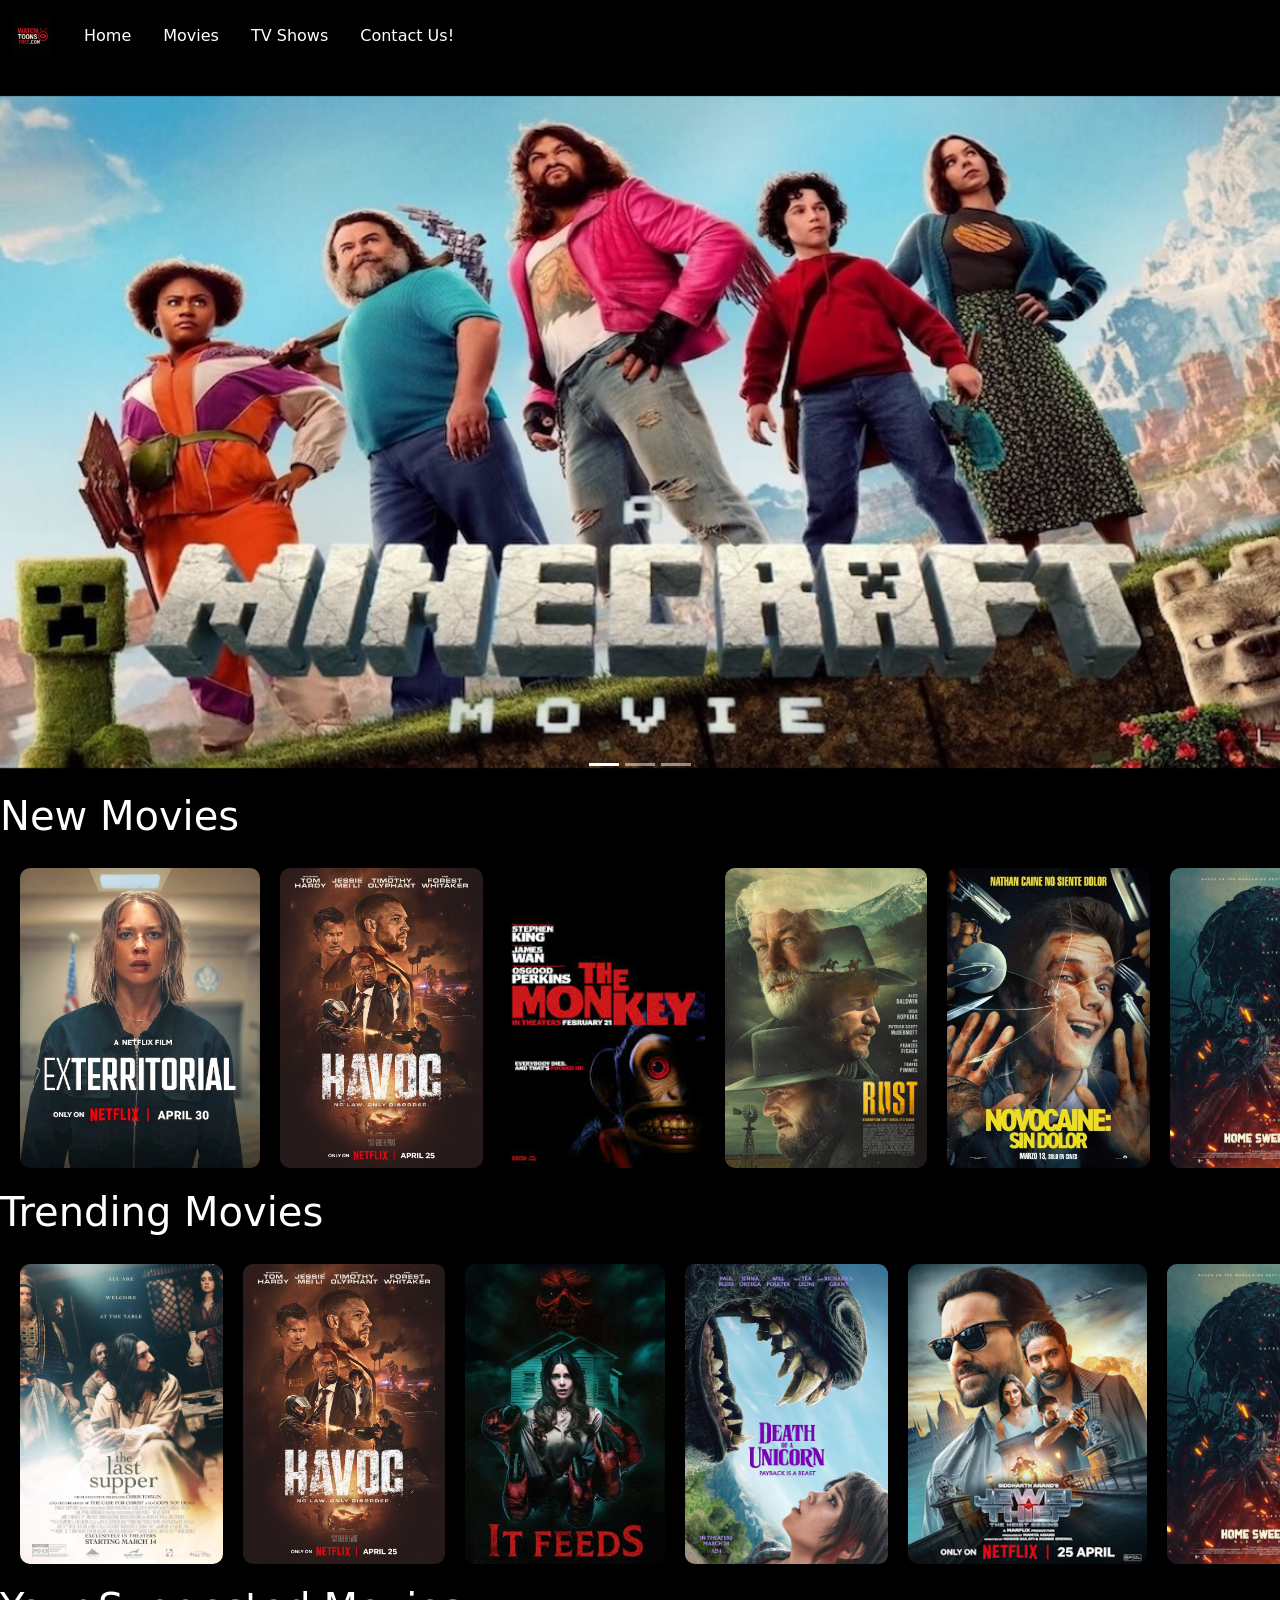
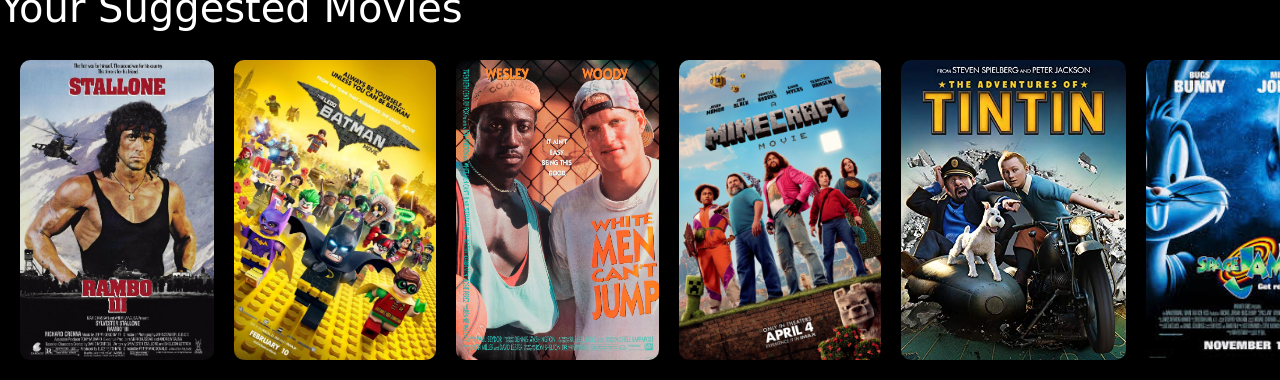
<file: index.html>
<html>
    <head>
        <link rel="stylesheet" type="text/css" href="index.css" />
        <meta name="viewport" content="width=device-width, initial-scale=1">
        <link href="https://cdn.jsdelivr.net/npm/bootstrap@5.3.3/dist/css/bootstrap.min.css" rel="stylesheet">
        <script src="https://cdn.jsdelivr.net/npm/bootstrap@5.3.3/dist/js/bootstrap.bundle.min.js"></script>
        <link rel="icon" href="favicon.ico" type="image/x-icon" />
        <title>WatchToonsFree.com</title>


    </head>
    <body>

        <nav id="mynavbar" class="navbar navbar-expand-sm navbar-dark">
            <div class="container-fluid">
                <a class="navbar-brand" href="#">
            <img src="gpt.png" alt="Logo" style="height:40px;">
        </a>
                
                <button class="navbar-toggler" type="button" data-bs-toggle="collapse" data-bs-target="#collapsibleNavbar">
                    <span class="navbar-toggler-icon"></span>
                </button>
                <div class="collapse navbar-collapse" id="collapsibleNavbar">
                    <ul class="navbar-nav">
                        <li class="nav-item">
                            <div class="dropdown">
                                <a href="./main_page.html"><button class="dropbtn">Home</button>
                            </div></a>
                        </li>
                        <li class="nav-item">
                            <div class="dropdown">
                                <a href="./index.html"><button class="dropbtn">Movies</button></a>
                                <div class="dropdown-content">
                                    <a href="./index.html" >New Movies</a>
                                    <a href="./index.html">Trending Movies</a>
                                    <a href="./index.html">Your Suggested Movies</a>
                                    
                                    
                                    
                                    
                                </div>
                            </div>
                        </li>
                        <li class="nav-item">
                            <div class="dropdown">
                                <a href="./shows.html" ><button class="dropbtn">TV Shows</button></a>
                                <div class="dropdown-content">
                                    <a href="./shows.html">New Shows</a>
                                    <a href="./shows.html">Trending Shows</a>
                                    <a href="./shows.html">Your Suggested Shows</a>
                                    <a href="./Morty.html" >Rick and Morty</a>
                                </div>
                            </div>
                        </li>
                        <li class="nav-item">
                            <div class="dropdown">
                                <a href="./ContactPage.html"><button class="dropbtn">Contact Us!</button></a>
                            </div>
                        </li>  
                    </ul>       
      
                </div>
            </div>
        </nav>
        

        <div id="demo" class="carousel slide" data-bs-ride="carousel">

            <!-- Indicators/dots -->
            <div class="carousel-indicators">
                <button type="button" data-bs-target="#demo" data-bs-slide-to="0" class="active"></button>
                <button type="button" data-bs-target="#demo" data-bs-slide-to="1"></button>
                <button type="button" data-bs-target="#demo" data-bs-slide-to="2"></button>
            </div>

            <!-- The slideshow/carousel -->
            <div class="carousel-inner">
                <div class="carousel-item active">
                <img src="./mtitle-1170x720.jpg" alt="Minecraft" class="d-block w-100">
                </div>
                <div class="carousel-item">
                <img src="./p28990405_v_h8_ab.png" alt="Cleaner" class="d-block w-100">
                </div>
                <div class="carousel-item">
                <img src="./havoc-movie-review-tom-hardy.png" alt="Havoc" class="d-block w-100">
            </div>
            </div>

        </div>
        <h1 style="color:white;" >New Movies</h1>
        <div class="movie-row">
  <div class="movie-card">
    <img src="./Exterritorail.jpg" alt="Extraterestioal movie">
  </div>
  <div class="movie-card">
    <img src="./Havoc.jpg" alt="Havoc Movie">
  </div>
  <div class="movie-card">
    <img src="./Monkey.jpeg" alt="Monkey Movie">
  </div>
  <div class="movie-card">
    <img src="./Rust.jpg" alt="Rust Movie">
  </div>
  <div class="movie-card">
    <img src="./Novacaine.jpg" alt="Faithful Survival">
  </div>
  <div class="movie-card">
    <img src="./SweetHome.jpg" alt="Faithful Survival">
  </div>
  <div class="movie-card">
    <img src="./Gunslingers.jpg" alt="Faithful Survival">
  </div>
  
</div>

    <h1 style="color:white;">Trending Movies</h1>
            <div class="movie-row">
  <div class="movie-card">
    <img src="./LastSupper.jpg" alt="LastSupper movie">
  </div>
  <div class="movie-card">
    <img src="./Havoc.jpg" alt="Havoc Movie">
  </div>
  <div class="movie-card">
    <img src="./itFeeds.jpg" alt="itFeeds Movie">
  </div>
  <div class="movie-card">
    <img src="./Unicorn.jpg" alt="Unicorn Movie">
  </div>
  <div class="movie-card">
    <img src="./Jewel_Thief.png" alt="Jewel_Thief_–_The_Heist_Begins_poster Survival">
  </div>
  <div class="movie-card">
    <img src="./SweetHome.jpg" alt="SweetHome">
  </div>
  <div class="movie-card">
    <img src="./MobCops.jpg" alt="MobCops">
  </div>
  
</div>
        <h1 style="color:white;">Your Suggested Movies</h1>
            <div class="movie-row">
  <div class="movie-card">
    <img src="./Rambo.jpg" alt="Rambo movie">
  </div>
  <div class="movie-card">
    <img src="./Lego Batman.jpg" alt="Lego Batman Movie">
  </div>
  <div class="movie-card">
    <img src="./CantJUmp.jpg" alt="CantJUmp Movie">
  </div>
  <div class="movie-card">
    <img src="./A_Minecraft_Movie_poster.jpg" alt="A_Minecraft_Movie_poster Movie">
  </div>
  <div class="movie-card">
    <img src="./Tintin.jpg" alt="Tintin">
  </div>
  <div class="movie-card">
    <img src="./SpaceJam.jpeg" alt="SpaceJam">
  </div>
  <div class="movie-card">
    <img src="./Predator.jpg" alt="Predator">
  </div>
  <div class="movie-card">
    <img src="./Simpsons.jpg" alt="Simpsons">
  </div>
  
</div>

    </body>
</html>
</file>
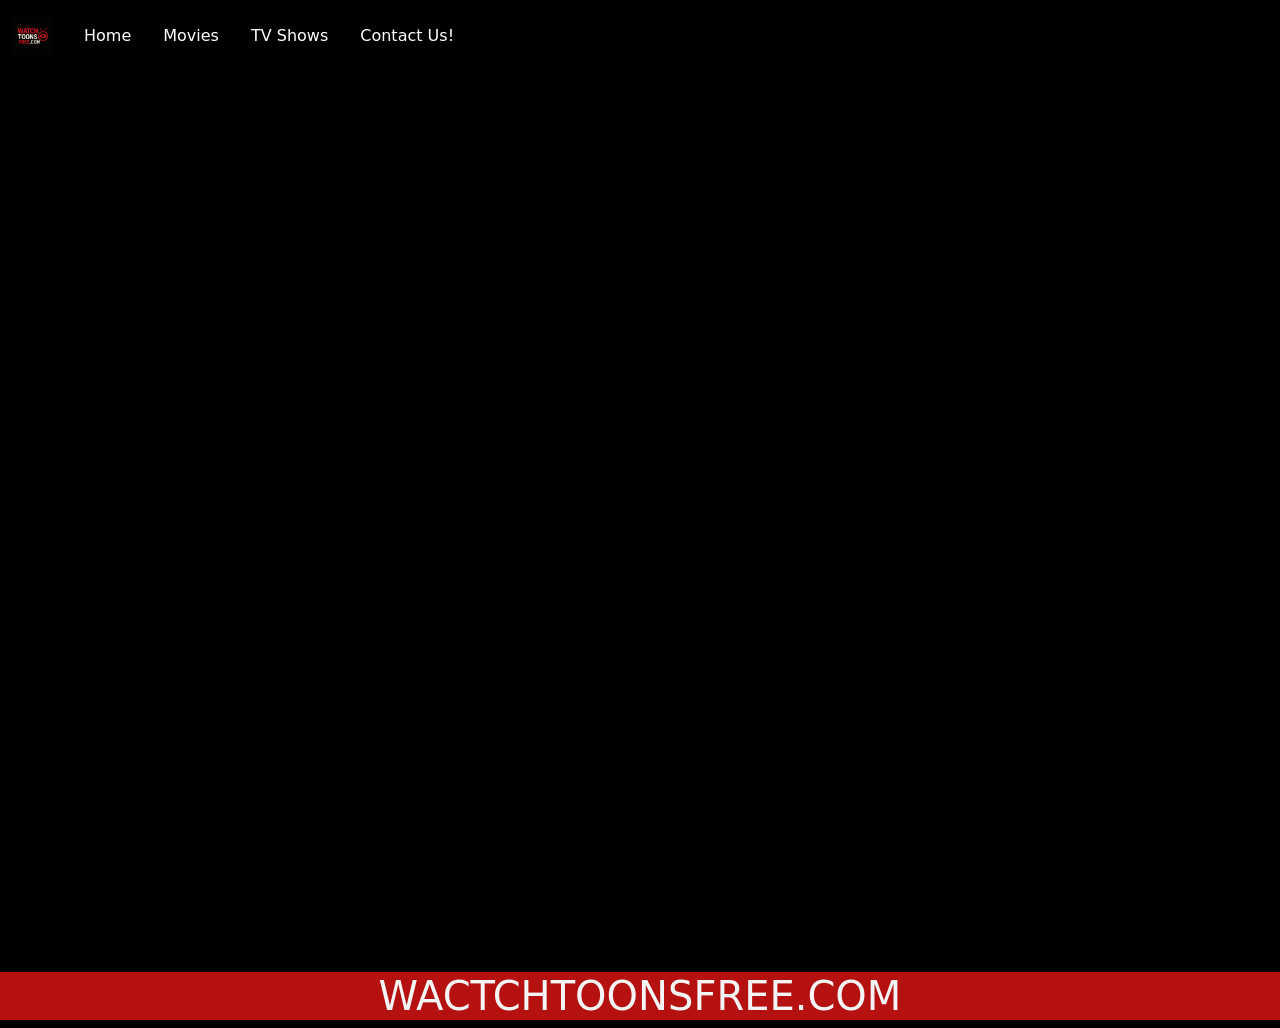
<file: ContactPage.html>
<html>
    <head>
        <link rel="stylesheet" type="text/css" href="index.css" />
        <meta name="viewport" content="width=device-width, initial-scale=1">
        <link href="https://cdn.jsdelivr.net/npm/bootstrap@5.3.3/dist/css/bootstrap.min.css" rel="stylesheet">
        <script src="https://cdn.jsdelivr.net/npm/bootstrap@5.3.3/dist/js/bootstrap.bundle.min.js"></script>


    </head>
    <body>

        <nav id="mynavbar" class="navbar navbar-expand-sm navbar-dark">
            <div class="container-fluid">
                <a class="navbar-brand" href="#">
            <img src="gpt.png" alt="Logo" style="height:40px;">
        </a>
                
                <button class="navbar-toggler" type="button" data-bs-toggle="collapse" data-bs-target="#collapsibleNavbar">
                    <span class="navbar-toggler-icon"></span>
                </button>
                <div class="collapse navbar-collapse" id="collapsibleNavbar">
                    <ul class="navbar-nav">
                        <li class="nav-item">
                            <div class="dropdown">
                                <a href="./main_page.html"><button class="dropbtn">Home</button>
                            </div></a>
                        </li>
                        <li class="nav-item">
                            <div class="dropdown">
                                <a href="./index.html" ><button class="dropbtn">Movies</button></a>
                                <div class="dropdown-content">
                                    <a href="./index.html" >New Movies</a>
                                    <a href="./index.html">Trending Movies</a>
                                    <a href="./index.html">Your Suggested Movies</a>
                                    
                                    
                                    
                                    
                                </div>
                            </div>
                        </li>
                        <li class="nav-item">
                            <div class="dropdown">
                                <a href="./shows.html" ><button class="dropbtn">TV Shows</button></a>
                                <div class="dropdown-content">
                                    <a href="./shows.html">New Shows</a>
                                    <a href="./shows.html">Trending Shows</a>
                                    <a href="./shows.html">Your Suggested Shows</a>
                                    <a href="./Morty.html" >Rick and Morty</a>
                                </div>
                            </div>
                        </li>
                        <li class="nav-item">
                            <div class="dropdown">
                                <a href="./ContactPage.html"><button class="dropbtn">Contact Us!</button></a>
                            </div>
                        </li>  
                    </ul>       
      
                </div>
            </div>
        </nav>
        <div class="iframe-container" >
        <iframe src="https://docs.google.com/forms/d/e/1FAIpQLScA268-BjRWYd4LoO5eAAGQLatf8vy5Pntj8hpnQleGx4SYBA/viewform?embedded=true" width="640" height="689" frameborder="0" marginheight="0" marginwidth="0">Loading…</iframe>
        </div>

      <footer> 
        <h1>WACTCHTOONSFREE.COM</h1>
      </footer>

    </body>
</html>
</file>
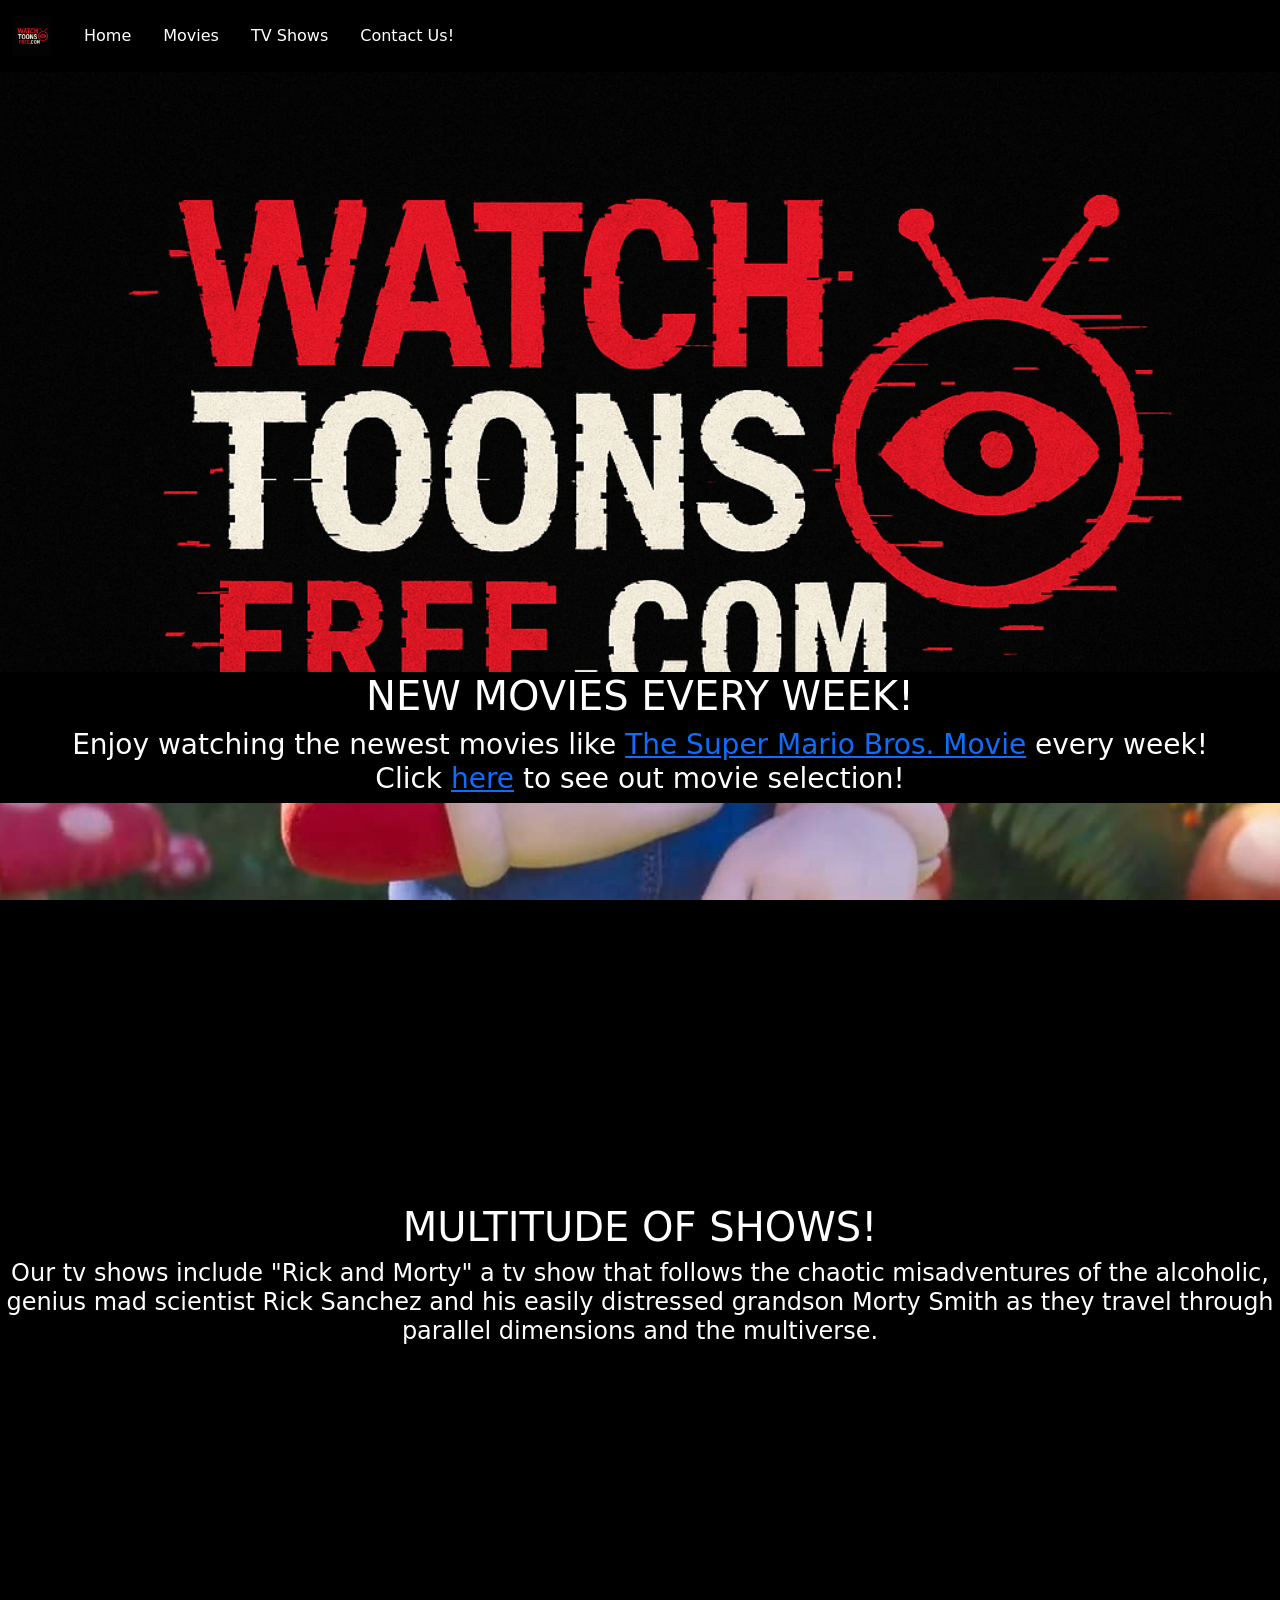
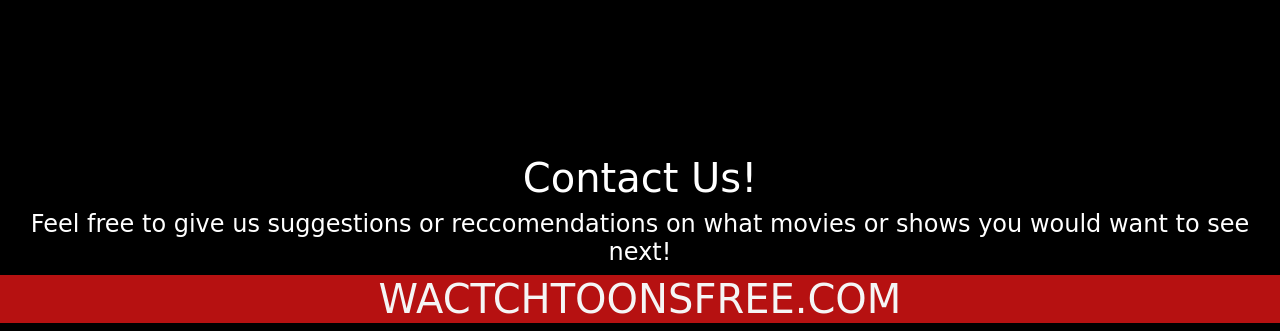
<file: main_page.html>
<html>
    <head>
        <link rel="stylesheet" type="text/css" href="index.css" />
        <meta name="viewport" content="width=device-width, initial-scale=1">
        <link href="https://cdn.jsdelivr.net/npm/bootstrap@5.3.3/dist/css/bootstrap.min.css" rel="stylesheet">
        <script src="https://cdn.jsdelivr.net/npm/bootstrap@5.3.3/dist/js/bootstrap.bundle.min.js"></script>


    </head>
    <body>

        <nav id="mynavbar" class="navbar navbar-expand-sm navbar-dark">
            <div class="container-fluid">
                <a class="navbar-brand" href="#">
            <img src="gpt.png" alt="Logo" style="height:40px;">
        </a>
                
                <button class="navbar-toggler" type="button" data-bs-toggle="collapse" data-bs-target="#collapsibleNavbar">
                    <span class="navbar-toggler-icon"></span>
                </button>
                <div class="collapse navbar-collapse" id="collapsibleNavbar">
                    <ul class="navbar-nav">
                        <li class="nav-item">
                            <div class="dropdown">
                                <a href="./main_page.html"><button class="dropbtn">Home</button>
                            </div></a>
                        </li>
                        <li class="nav-item">
                            <div class="dropdown">
                                <a href="./index.html" ><button class="dropbtn">Movies</button></a>
                                <div class="dropdown-content">
                                    <a href="./index.html" >New Movies</a>
                                    <a href="./index.html">Trending Movies</a>
                                    <a href="./index.html">Your Suggested Movies</a>
                                    
                                    
                                    
                                    
                                </div>
                            </div>
                        </li>
                        <li class="nav-item">
                            <div class="dropdown">
                                <a href="./shows.html" ><button class="dropbtn">TV Shows</button></a>
                                <div class="dropdown-content">
                                    <a href="./shows.html">New Shows</a>
                                    <a href="./shows.html">Trending Shows</a>
                                    <a href="./shows.html">Your Suggested Shows</a>
                                    <a href="./Morty.html" >Rick and Morty</a>
                                </div>
                            </div>
                        </li>
                        <li class="nav-item">
                            <div class="dropdown">
                                <a href="./ContactPage.html"><button class="dropbtn">Contact Us!</button></a>
                            </div>
                        </li>  
                    </ul>       
      
                </div>
            </div>
        </nav>
        
        <header class="parallax_image">
        
        </header>
 
      <section id="about"> 
        <h1>NEW MOVIES EVERY WEEK! </h1></h1>
        <h3>Enjoy watching the newest movies like <a href="">The Super Mario Bros. Movie</a> every week!<br>Click <a href="./index.html" >here</a> to see out movie selection!</h3>
      </section>
  
      <div id="bgstrip1" class="parallax_image"></div>
      <section id="services"> 
            <h1>MULTITUDE OF SHOWS!</h1>
            <h4>Our tv shows include "Rick and Morty" a tv show that follows the chaotic misadventures of the alcoholic, genius mad scientist Rick Sanchez and his easily distressed grandson Morty Smith as they travel through parallel dimensions and the multiverse.</h4>
      </section>

        <div id="bgstrip2" class="parallax_image"> </div>
      <section id="rates">
            <h1>Contact Us!<br></h1>
            <h4> Feel free to give us suggestions or reccomendations on what movies or shows you would want to see next!</h4>
        </section>
      <footer> 
        <h1>WACTCHTOONSFREE.COM</h1>
      </footer>

    </body>
</html>
</file>
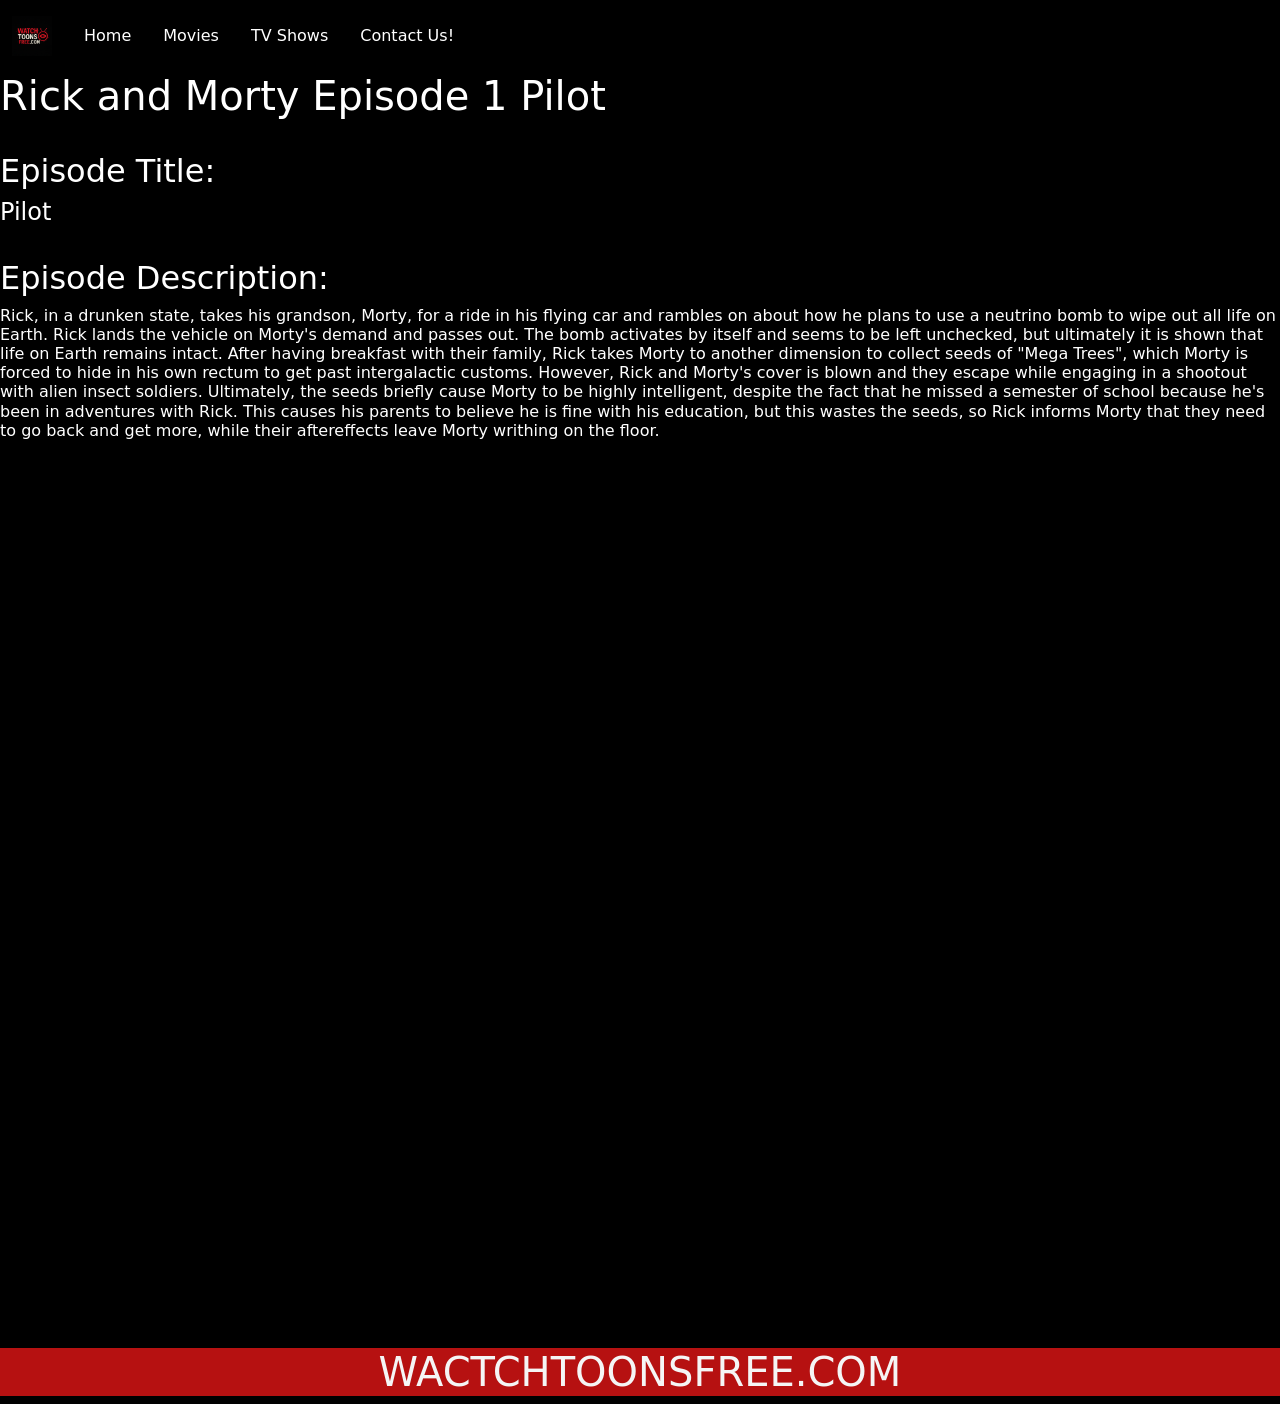
<file: Morty.html>
<html>
    <head>
        <link rel="stylesheet" type="text/css" href="index.css" />
        <meta name="viewport" content="width=device-width, initial-scale=1">
        <link href="https://cdn.jsdelivr.net/npm/bootstrap@5.3.3/dist/css/bootstrap.min.css" rel="stylesheet">
        <script src="https://cdn.jsdelivr.net/npm/bootstrap@5.3.3/dist/js/bootstrap.bundle.min.js"></script>


    </head>
    <body>

        <nav id="mynavbar" class="navbar navbar-expand-sm navbar-dark">
            <div class="container-fluid">
                <a class="navbar-brand" href="#">
            <img src="gpt.png" alt="Logo" style="height:40px;">
        </a>
                
                <button class="navbar-toggler" type="button" data-bs-toggle="collapse" data-bs-target="#collapsibleNavbar">
                    <span class="navbar-toggler-icon"></span>
                </button>
                <div class="collapse navbar-collapse" id="collapsibleNavbar">
                    <ul class="navbar-nav">
                        <li class="nav-item">
                            <div class="dropdown">
                                <a href="./main_page.html"><button class="dropbtn">Home</button>
                            </div></a>
                        </li>
                        <li class="nav-item">
                            <div class="dropdown">
                                <a href="./index.html" ><button class="dropbtn">Movies</button></a>
                                <div class="dropdown-content">
                                    <a href="./index.html" >New Movies</a>
                                    <a href="./index.html">Trending Movies</a>
                                    <a href="./index.html">Your Suggested Movies</a>
                                    
                                    
                                    
                                    
                                </div>
                            </div>
                        </li>
                        <li class="nav-item">
                            <div class="dropdown">
                                <a href="./shows.html" ><button class="dropbtn">TV Shows</button></a>
                                <div class="dropdown-content">
                                    <a href="./shows.html">New Shows</a>
                                    <a href="./shows.html">Trending Shows</a>
                                    <a href="./shows.html">Your Suggested Shows</a>
                                    <a href="./Morty.html" >Rick and Morty</a>
                                </div>
                            </div>
                        </li>
                        <li class="nav-item">
                            <div class="dropdown">
                                <a href="./ContactPage.html"><button class="dropbtn">Contact Us!</button></a>
                            </div>
                        </li>  
                    </ul>       
      
                </div>
            </div>
        </nav>
        
        <h1 style="color:white;">Rick and Morty Episode 1 Pilot</h1>
        <br>
        <h2 style="color:white;">Episode Title:</h2>
        <h4 style="color:white;">Pilot</h4>
        <br>
        <h2 style="color:white;">Episode Description:</h2>
        <h6 style="color:white;">Rick, in a drunken state, takes his grandson, Morty, for a ride in his flying car and rambles on about how he plans to use a neutrino bomb to wipe out all life on Earth. Rick lands the vehicle on Morty's demand and passes out. The bomb activates by itself and seems to be left unchecked, but ultimately it is shown that life on Earth remains intact. After having breakfast with their family, Rick takes Morty to another dimension to collect seeds of "Mega Trees", which Morty is forced to hide in his own rectum to get past intergalactic customs. However, Rick and Morty's cover is blown and they escape while engaging in a shootout with alien insect soldiers. Ultimately, the seeds briefly cause Morty to be highly intelligent, despite the fact that he missed a semester of school because he's been in adventures with Rick. This causes his parents to believe he is fine with his education, but this wastes the seeds, so Rick informs Morty that they need to go back and get more, while their aftereffects leave Morty writhing on the floor.</h6>
        <div class="iframe-container">
  <iframe src="https://drive.google.com/file/d/1pAcTXUlNhiXqy0YLYjEngJ4DHt6yx7sY/preview" width="840" height="580" allow="autoplay"></iframe>
</div>

      <footer> 
        <h1>WACTCHTOONSFREE.COM</h1>
      </footer>

    </body>
</html>
</file>
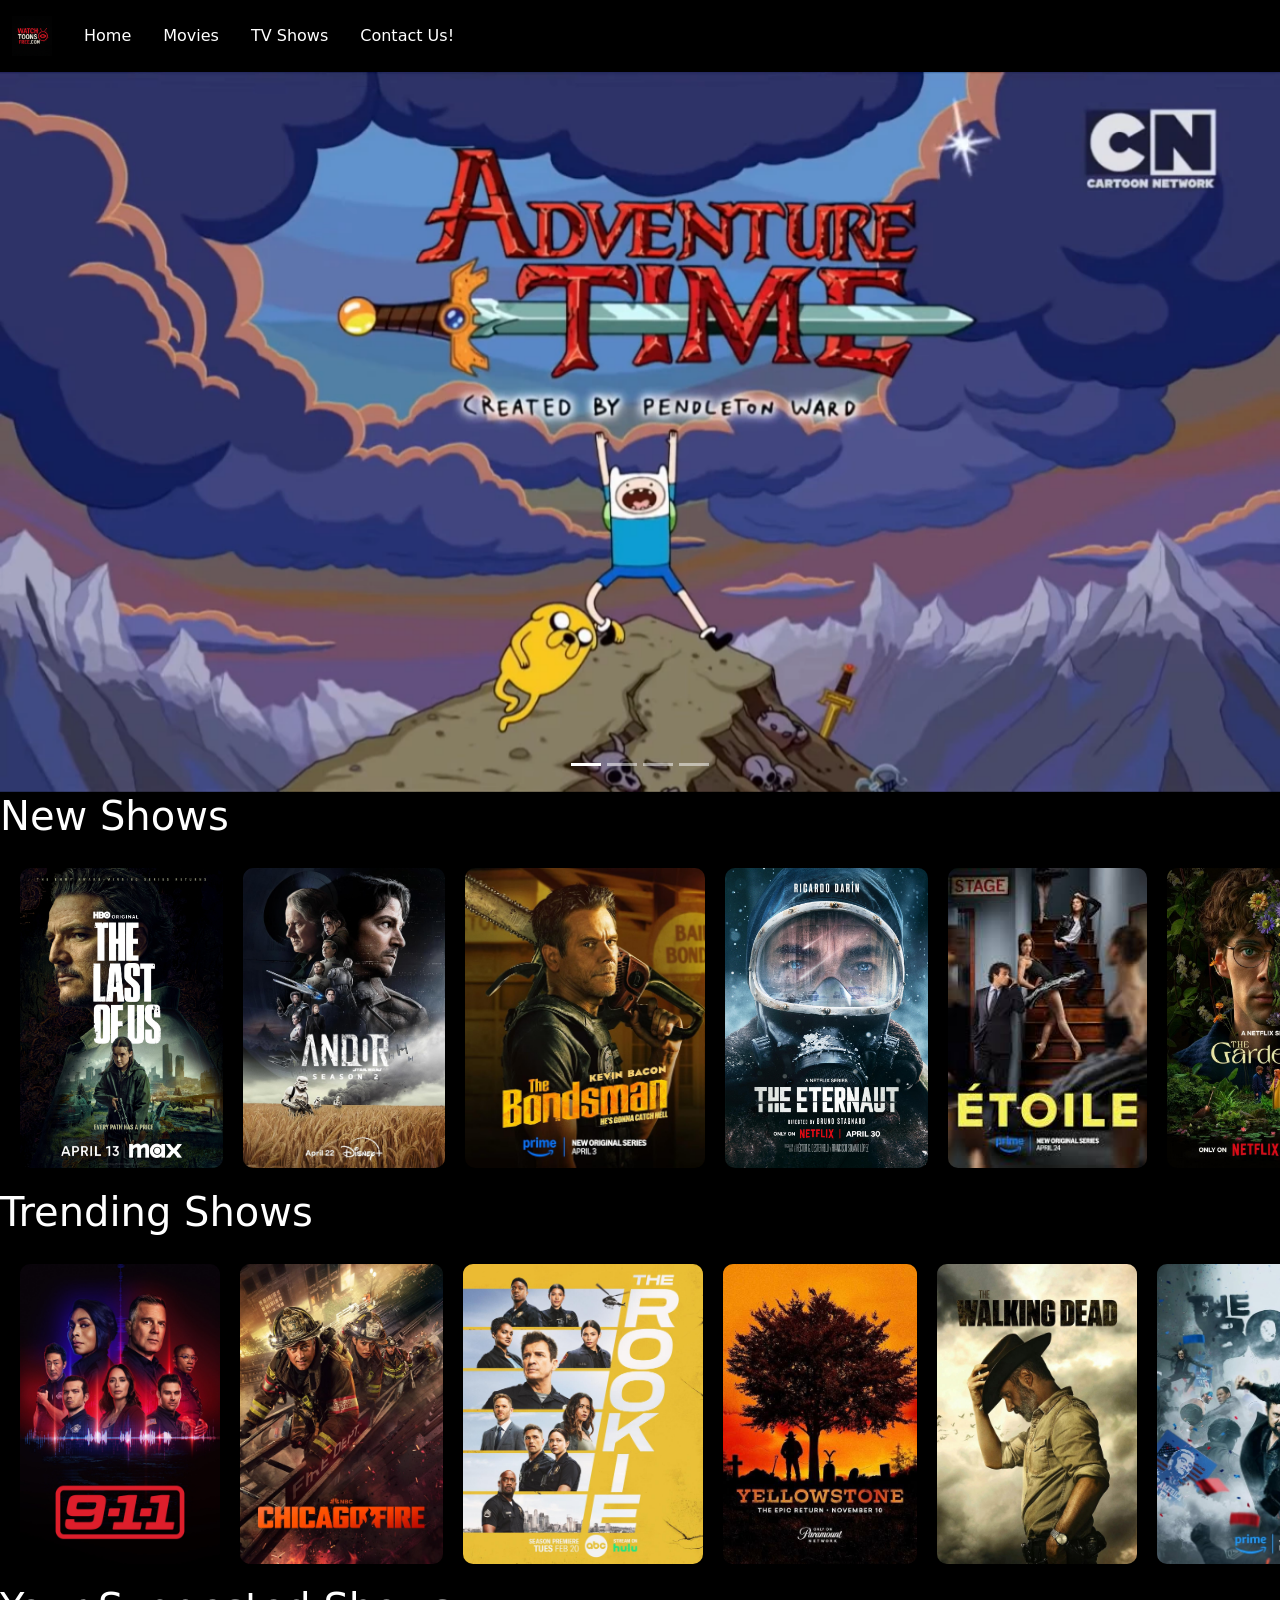
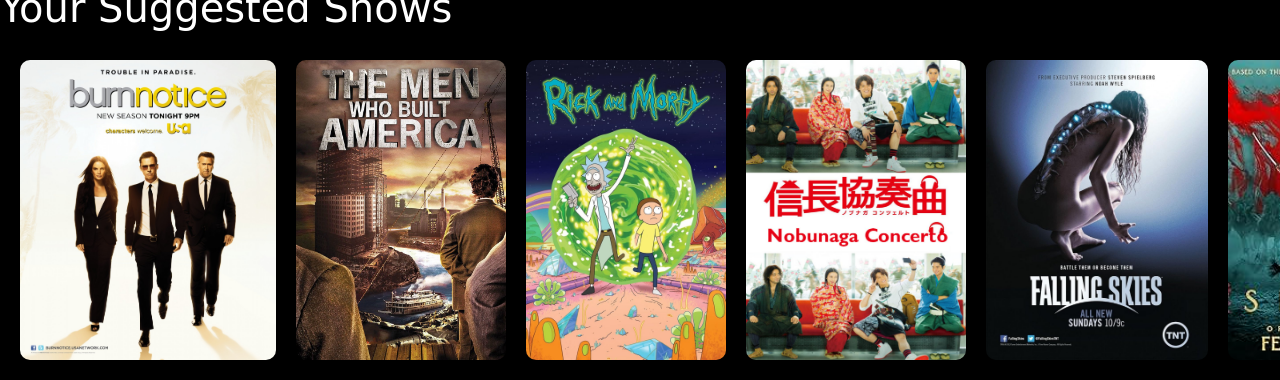
<file: shows.html>
<html>
    <head>
        <link rel="stylesheet" type="text/css" href="index.css" />
        <meta name="viewport" content="width=device-width, initial-scale=1">
        <link href="https://cdn.jsdelivr.net/npm/bootstrap@5.3.3/dist/css/bootstrap.min.css" rel="stylesheet">
        <script src="https://cdn.jsdelivr.net/npm/bootstrap@5.3.3/dist/js/bootstrap.bundle.min.js"></script>


    </head>
    <body>

        <nav id="mynavbar" class="navbar navbar-expand-sm navbar-dark">
            <div class="container-fluid">
                <a class="navbar-brand" href="#">
            <img src="gpt.png" alt="Logo" style="height:40px;">
        </a>
                
                <button class="navbar-toggler" type="button" data-bs-toggle="collapse" data-bs-target="#collapsibleNavbar">
                    <span class="navbar-toggler-icon"></span>
                </button>
                <div class="collapse navbar-collapse" id="collapsibleNavbar">
                    <ul class="navbar-nav">
                        <li class="nav-item">
                            <div class="dropdown">
                                <a href="./main_page.html"><button class="dropbtn">Home</button>
                            </div></a>
                        </li>
                        <li class="nav-item">
                            <div class="dropdown">
                                <a href="./index.html"><button class="dropbtn">Movies</button></a>
                                <div class="dropdown-content">
                                    <a href="./index.html" >New Movies</a>
                                    <a href="./index.html">Trending Movies</a>
                                    <a href="./index.html">Your Suggested Movies</a>
                                    
                                    
                                    
                                    
                                </div>
                            </div>
                        </li>
                        <li class="nav-item">
                            <div class="dropdown">
                                <a href="./shows.html" ><button class="dropbtn">TV Shows</button></a>
                                <div class="dropdown-content">
                                    <a href="./shows.html" >New Shows</a>
                                    <a href="./shows.html">Trending Shows</a>
                                    <a href="./shows.html">Your Suggested Shows</a>
                                    <a href="./Morty.html" >Rick and Morty</a>
                                </div>
                            </div>
                        </li>
                        <li class="nav-item">
                            <div class="dropdown">
                                <a href="./ContactPage.html"><button class="dropbtn">Contact Us!</button></a>
                            </div>
                        </li>  
                    </ul>       
      
                </div>
            </div>
        </nav>
        

        <div id="demo" class="carousel slide" data-bs-ride="carousel">

            <!-- Indicators/dots -->
            <div class="carousel-indicators">
                <button type="button" data-bs-target="#demo" data-bs-slide-to="0" class="active"></button>
                <button type="button" data-bs-target="#demo" data-bs-slide-to="1"></button>
                <button type="button" data-bs-target="#demo" data-bs-slide-to="2"></button>
                <button type="button" data-bs-target="#demo" data-bs-slide-to="3"></button>
            </div>

            <!-- The slideshow/carousel -->
            <div class="carousel-inner">
                <div class="carousel-item active">
                <img src="./AdventureTimeTitlecard.png" alt="Adventure Time" class="d-block w-100">
                </div>
                <div class="carousel-item">
                <img src="./Shogun-preview.jpg" alt="Cleaner" class="d-block w-100">
                </div>
                <div class="carousel-item">
                <img src="./rickmortyfeatured.webp" alt="RickMorty" class="d-block w-100">
                </div>
                <div class="carousel-item">
                <img src="./509b02ad2b0330a90aa09942d9762c6eae296c32c17f5506e122003f8951d61d.jpg" alt="Gumball" class="d-block w-100">
            </div>
            </div>

            
        </div>
                <h1 style="color:white;" >New Shows</h1>
        <div class="movie-row">
  <div class="movie-card">
    <img src="./LastOfUs.jpg" alt="LastOfUs">
  </div>
  <div class="movie-card">
    <img src="./Andor.jpg" alt="Andor">
  </div>
  <div class="movie-card">
    <img src="./Bondsman.jpg" alt="Bondsman">
  </div>
  <div class="movie-card">
    <img src="./Eternaut.jpg" alt="Eternaut">
  </div>
  <div class="movie-card">
    <img src="./Etoile.jpeg" alt="Etoile">
  </div>
  <div class="movie-card">
    <img src="./Gardener.jpg" alt="Gardener">
  </div>
  <div class="movie-card">
    <img src="./Sherlock.jpg" alt="Sherlock">
  </div>
  
</div>

    <h1 style="color:white;">Trending Shows</h1>
            <div class="movie-row">
  <div class="movie-card">
    <img src="./911.jpg" alt="911">
  </div>
  <div class="movie-card">
    <img src="./ChicagoFire.jpg" alt="ChicagoFire">
  </div>
  <div class="movie-card">
    <img src="./Rookie.jpg" alt="Rookie">
  </div>
  <div class="movie-card">
    <img src="./Yellowstone.jpg" alt="Yellowstone">
  </div>
  <div class="movie-card">
    <img src="./WalkingDead.jpg" alt="WalkingDead">
  </div>
  <div class="movie-card">
    <img src="./TheBoys.jpg" alt="TheBoys">
  </div>
  <div class="movie-card">
    <img src="./Paradise.jpg" alt="Paradise">
  </div>
  
</div>
        <h1 style="color:white;">Your Suggested Shows</h1>
            <div class="movie-row">
  <div class="movie-card">
    <img src="./BurnNotice.jpg" alt="BurnNotice">
  </div>
  <div class="movie-card">
    <img src="./the-men-who-built-america.jpg" alt="the-men-who-built-america">
  </div>
  <div class="movie-card">
    <a href="./Morty.html"><img src="./RickMorty.jpg" alt="RickMorty"></a>
  </div>
  <div class="movie-card">
    <img src="./NobunagaConcerto.jpg" alt="NobunagaConcerto">
  </div>
  <div class="movie-card">
    <img src="./FallingSkies.jpg" alt="FallingSkies">
  </div>
  <div class="movie-card">
    <img src="./Shogun.jpg" alt="Shogun">
  </div>
  <div class="movie-card">
    <img src="./Lost.jpg" alt="Lost">
  </div>
  <div class="movie-card">
    <img src="./LastDance.png" alt="LastDance">
  </div>
  
</div>


    </body>
</html>
</file>
<file: index.css>
body {
    background-color: #000000 !important;
}
#mynavbar {  
  background-color: black;
  border-radius: 5px;
}

#mynavbar li a {  
  color: whitesmoke; 
}

#mynavbar li a:hover {
  background-color: whitesmoke;   
  color: red;        
}
.img1{
  width:100%;
  height: auto;
  margin-bottom: 20px;
  text-align: center;
  margin-top: 15%;
  
}
.shadows-into-light-regular {
  font-family: "Shadows Into Light", cursive;
  font-weight: 400;
  font-style: normal;
  
}
footer{
    text-align: center;
    
}
.dropbtn {
  background-color: black;
  color: white;
  padding: 16px;
  font-size: 16px;
  border: none;
  cursor: pointer;
}

/* The container <div> - needed to position the dropdown content */
.dropdown {
  position: relative;
  display: inline-block;
}

/* Dropdown Content (Hidden by Default) */
.dropdown-content {
  display: none;
  position: absolute;
  background-color: black;
  min-width: 160px;
  box-shadow: 0px 8px 16px 0px rgba(0,0,0,0.2);
  z-index: 1;
}

/* Links inside the dropdown */
.dropdown-content a {
  color: black;
  padding: 12px 16px;
  text-decoration: none;
  display: block;
}

/* Change color of dropdown links on hover */
.dropdown-content a:hover {background-color: #112fc9}

/* Show the dropdown menu on hover */
.dropdown:hover .dropdown-content {
  display: block;
}

/* Change the background color of the dropdown button when the dropdown content is shown */
.dropdown:hover .dropbtn {
  background-color: white;
  color:red;
}

.carousel-inner {
  aspect-ratio: 16 / 9; 
  
  background-color: black;   
}

.carousel-inner .carousel-item img{
  height: 100%;
  width:100%;

  object-fit:contain;
  display: block;
}

header {
  text-align: center;
  background-image: url("gpt.png");
  min-height: 600px;
  background-color: rgb(232, 232, 232);
  display: flexbox;
  
}

/* Section dividers with images (add background-image and min-height */
#bgstrip1 {
  background-image: url("MV5BYzAzYjU0ZDItMmZmNi00YzI3LWI0MTgtMDVhMzkwNTRkOTYxXkEyXkFqcGdeQWFybm8@._V1_.jpg");
  min-height: 400px;
}

#bgstrip2 {
  background-image: url("AS_RAM_710_FearNoMort-9-H-2024.webp");
  min-height: 400px;
}

/* Style the main content sections (colors, text-align, padding) */
main, section {
    
    background-color: rgb(0, 0, 0);
    color:white;
    text-align: center;
    padding:0px;
    margin:0px;
    
}

/* Style the footer  (colors, text-align, padding) */
footer {
  background-color: rgb(182, 17, 17);
  color: whitesmoke;
  text-align: center;
}


/* This class will give a background image a parallax scrolling effect where the image is fixed and the rest of the page scrolls over it. Based on https://www.w3schools.com/howto/howto_css_parallax.asp
*/
.parallax_image {
  background-attachment: fixed;
  background-position: center;
  background-repeat: no-repeat;
  background-size: cover;
}


/* Fancy Table based on https://www.w3schools.com/css/tryit.asp?filename=trycss_table_fancy 
 Usage: <table class="fancy-table">
*/
.fancy-table {
    border-collapse: collapse;
    width: 500px;
    
}



/* Table data rule .fancy-table td 
 Add a color, background-color, border, padding, text-align */
.fancy-table td {
 border: 3px solid;
 text-align: center;
}

.movie-row {
  display: flex;
  gap: 20px; /* space between the cards */
  overflow-x: auto; /* horizontal scroll if needed */
  padding: 20px;
}

.movie-card img {
  height: 300px;
  border-radius: 10px;
  object-fit: cover;
  transition: transform 0.2s ease;
}

.movie-card img:hover {
  transform: scale(1.05);
}

.iframe-container {
    display: flex;
    justify-content: center;
    align-items: center;
    height: 100vh; /* full screen height */
  }
</file>
